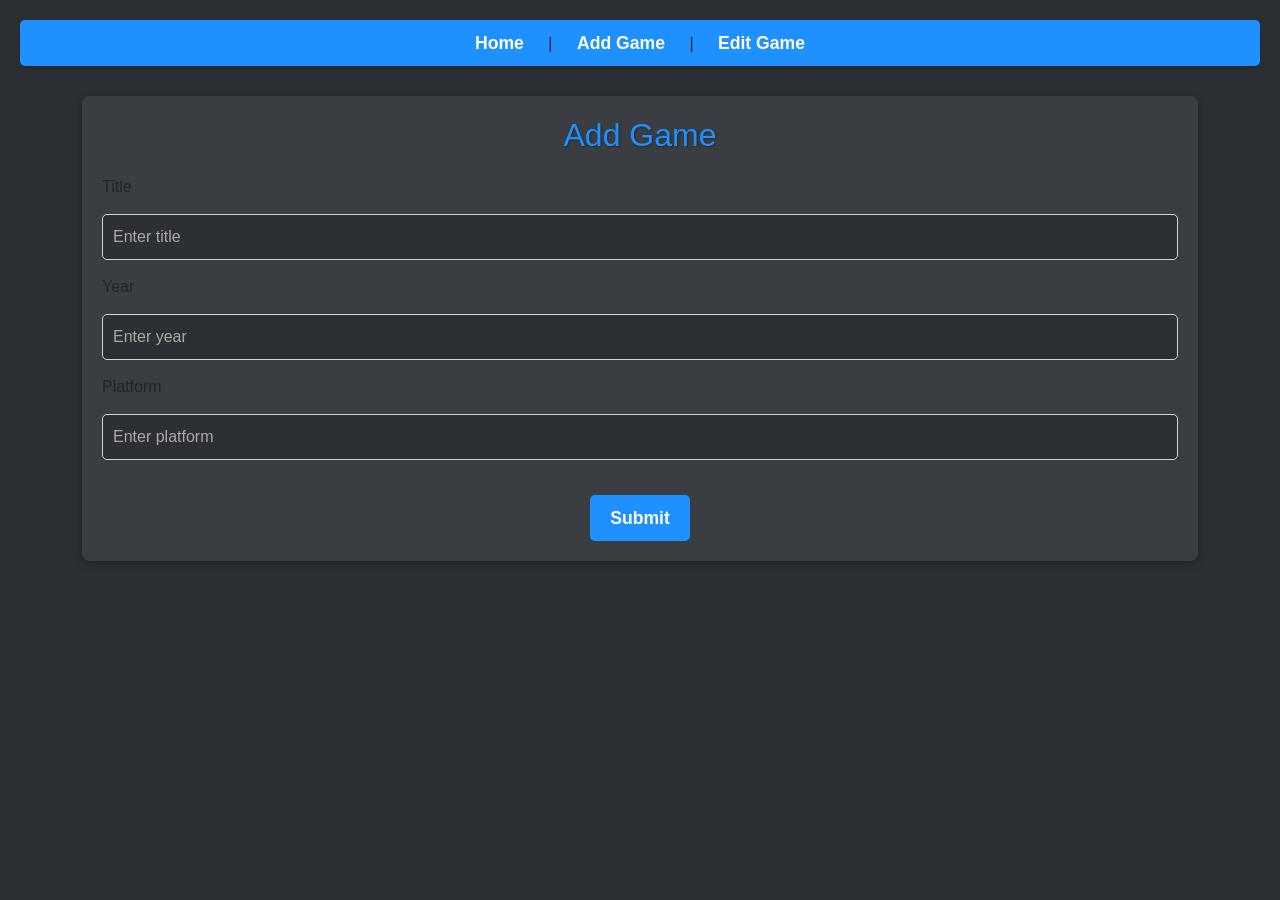
<file: addGames.html>
<!DOCTYPE html>
<html>
<head>
    <meta charset="UTF-8">
    <title>Game Hub</title>
    <link rel="stylesheet" href="./stylesheets/gamesTheme.css" />    
    <link href="https://cdn.jsdelivr.net/npm/bootstrap@5.3.0/dist/css/bootstrap.min.css" rel="stylesheet">
</head>
<body>
    <nav>
        <a href="index.html">Home</a> |
        <a href="addGames.html">Add Game</a> |
        <a href="editGames.html">Edit Game</a>
   </nav>

   <div class="container">
        <div class="form-container">
            <h2>Add Game</h2>
            <form class="form">
                <label for="title">Title</label>
                <input type="text" id="title" name="title" placeholder="Enter title" required>

                <label for="year">Year</label>
                <input type="number" id="year" name="year" placeholder="Enter year" required>

                <label for="platform">Platform</label> 
                <input type="text" id="platform" name="platform" placeholder="Enter platform" required>
               
                <div class="button-container">
                    <button type="submit" class="submit-btn">Submit</button>
                </div>
            </form>
        </div>
   </div>
   
<!-- This is for toast messages -->
<script src="https://ajax.googleapis.com/ajax/libs/jquery/1.11.1/jquery.min.js"></script>
<script src="https://netdna.bootstrapcdn.com/bootstrap/3.2.0/js/bootstrap.min.js"></script>
<script src="js/query.toaster.js"></script>

<!-- Post Message -->
<script src="./js/postGames.js"></script>

</body>
</html>
</file>
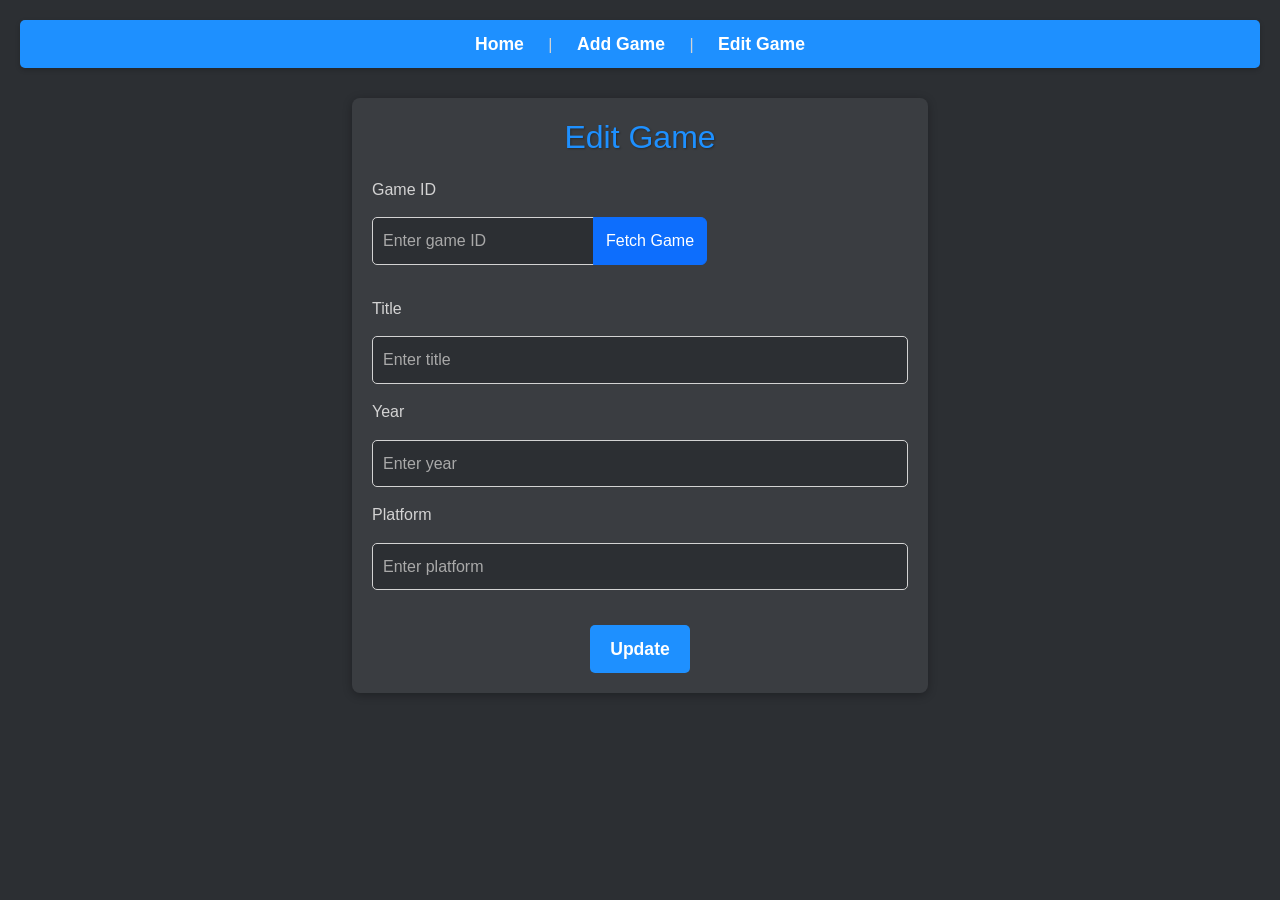
<file: editGames.html>
<!DOCTYPE html>
<html>
<head>
    <meta charset="UTF-8">
    <title>Game Hub - Edit Game</title>
    <link href="https://cdn.jsdelivr.net/npm/bootstrap@5.3.0/dist/css/bootstrap.min.css" rel="stylesheet">
    <link rel="stylesheet" href="./stylesheets/gamesTheme.css" />
</head>
<body>
    <nav>
        <a href="index.html">Home</a> |
        <a href="addGames.html">Add Game</a> |
        <a href="editGames.html">Edit Game</a>
    </nav>

    <!-- Toast Container -->
    <div class="position-fixed bottom-0 end-0 p-3" style="z-index: 11">
        <div id="toastContainer" class="toast" role="alert" aria-live="assertive" aria-atomic="true">
            <div class="toast-header">
                <strong class="me-auto" id="toastTitle"></strong>
                <button type="button" class="btn-close" data-bs-dismiss="toast" aria-label="Close"></button>
            </div>
            <div class="toast-body" id="toastMessage"></div>
        </div>
    </div>

    <div class="container">
        <div class="form-container">
            <h2>Edit Game</h2>
            <form class="form">
                <!-- Visible input for the game ID -->
                <label for="id">Game ID</label>
                <div class="input-group mb-3">
                    <input type="text" id="id" name="id" placeholder="Enter game ID" required>
                    <button type="button" id="fetchGameBtn" class="btn btn-primary">Fetch Game</button>
                </div>

                <label for="title">Title</label>
                <input type="text" id="title" name="title" placeholder="Enter title" required disabled>

                <label for="year">Year</label>
                <input type="number" id="year" name="year" placeholder="Enter year" required disabled>

                <label for="platform">Platform</label>
                <input type="text" id="platform" name="platform" placeholder="Enter platform" required disabled>

                <div class="button-container">
                    <button type="submit" class="submit-btn" disabled>Update</button>
                </div>
            </form>
        </div>
    </div>
   
    <!-- Scripts -->
    <script src="https://ajax.googleapis.com/ajax/libs/jquery/1.11.1/jquery.min.js"></script>
    <script src="https://cdn.jsdelivr.net/npm/bootstrap@5.3.0/dist/js/bootstrap.bundle.min.js" defer></script>
    <script src="./js/putGames.js" defer></script>
</body>
</html>
</file>
<file: stylesheets/gamesTheme.css>
* {
    margin: 0;
    padding: 0;
    box-sizing: border-box;
    font-family: 'Arial', sans-serif;
}

body {
    background-color: #2C2F33 !important; 
    color: #D3D3D3;
    line-height: 1.6;
    padding: 20px;
}

nav {
    background-color: #1E90FF; 
    padding: 10px 0;
    border-radius: 5px;
    box-shadow: 0 2px 5px rgba(0, 0, 0, 0.2);
    text-align: center;
    margin-bottom: 30px;
}

nav a {
    color: #FFFFFF; 
    text-decoration: none;
    margin: 0 20px;
    font-size: 1.1rem;
    font-weight: bold;
    transition: color 0.3s ease;
}

nav a:hover {
    color: #D3D3D3; 
}


.container {
    max-width: 600px; 
    margin: 0 auto;
}


.form-container {
    background-color: #3A3D41; 
    padding: 20px;
    border-radius: 8px;
    box-shadow: 0 2px 10px rgba(0, 0, 0, 0.3);
}


.form-container h2 {
    color: #1E90FF; 
    text-align: center;
    margin-bottom: 20px;
    font-size: 2rem;
    text-shadow: 1px 1px 2px rgba(0, 0, 0, 0.3);
}


.form {
    display: flex;
    flex-direction: column;
    gap: 15px; 
}


.form input {
    background-color: #2C2F33; 
    border: 1px solid #D3D3D3; 
    color: #D3D3D3; 
    padding: 10px;
    border-radius: 5px;
    font-size: 1rem;
    transition: border-color 0.3s ease;
}

.form input:focus {
    outline: none;
    border-color: #1E90FF; 
    box-shadow: 0 0 5px rgba(30, 144, 255, 0.5); 
}

.form input::placeholder {
    color: #A9A9A9; 
}


.button-container {
    text-align: center;
    margin-top: 20px;
}


.submit-btn {
    background-color: #1E90FF; 
    color: #FFFFFF; 
    border: none;
    padding: 10px 20px;
    border-radius: 5px;
    font-size: 1.1rem;
    font-weight: bold;
    cursor: pointer;
    transition: background-color 0.3s ease, transform 0.1s ease;
}

.submit-btn:hover {
    background-color: #0f6fbf; 
}

.submit-btn:active {
    transform: scale(0.98); 
}
</file>
